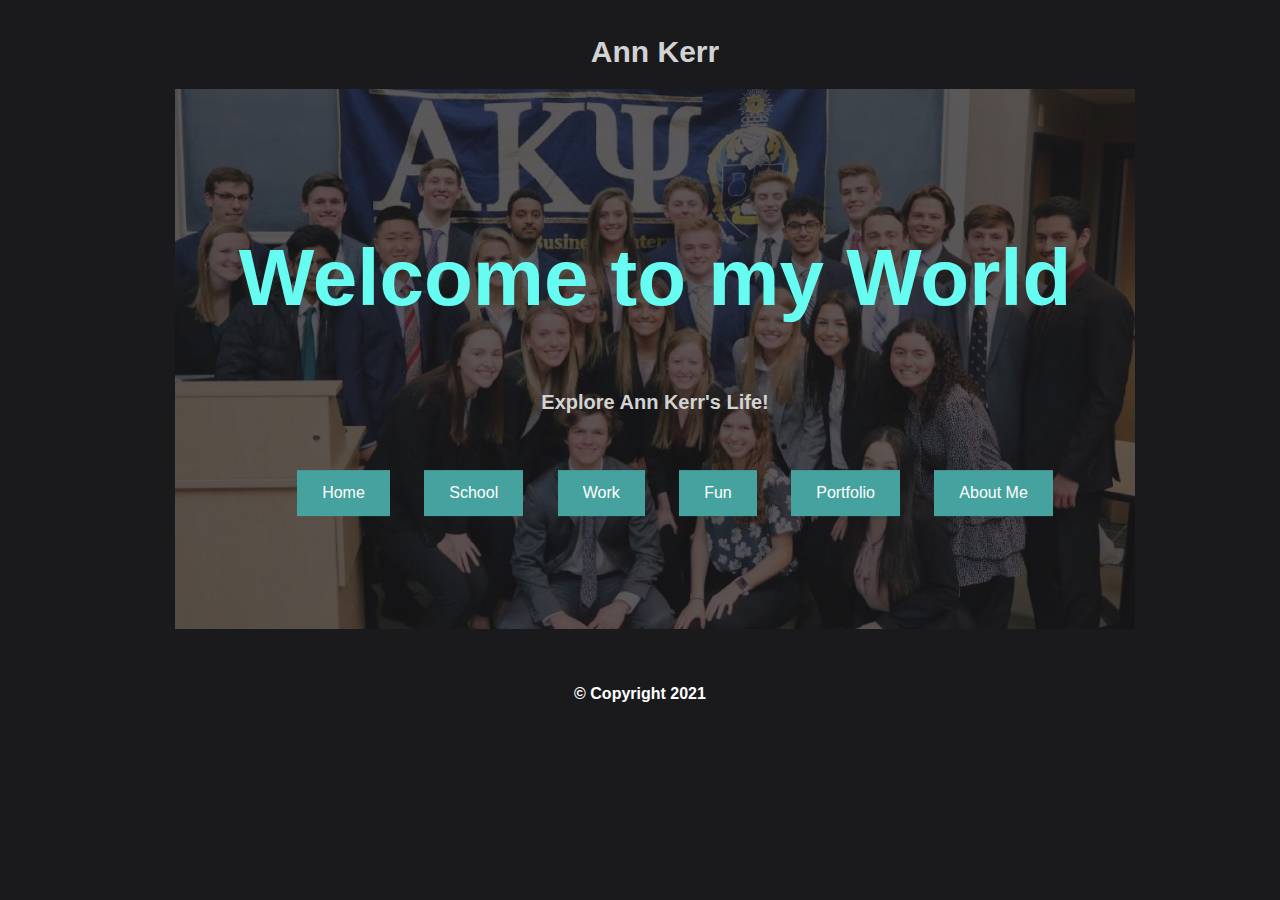
<file: index.html>
<!DOCTYPE html>
<html lang="en">
<head>
<meta charset="UTF-8">
<link rel="stylesheet" href="style.css"> 
<title>Ann's Life</title>

	<!--- Information you don't want to display to users --> 

</head>

	<body>
		
			<header> 
			<h1 style="font-size: 30px;">Ann Kerr</h1> 
			
			<div class="container">

 			<img class="mySlides" src="IMG_5345.jpg" alt="Ann with her AKPsi Pledge Class" title="Ann with her AKPsi Pledge Class" 
			  style="width:100%">
			<img class="mySlides" src="IMG_6413.jpg" alt="Ann on Badger Game Day" title="Ann on Badger Game Day"
			  style="width:100%" >
			  <img class="mySlides" src="fun.jpg" alt="Ann at Lollapalooza" title="Ann at Lollapalooza"
			  style="width:100%" >
			  <img class="mySlides" src="work.jpg" alt="Ann at Turnstyle Cycle" title="Ann at Turnstyle Cycle"
			  style="width:100%">
			  <img class="mySlides" src="brother.jpg" alt="Ann with her Brother" title="Ann with her Brother"
			  style="width:100%">
			  <img class="mySlides" src="IMG_2755.jpg" alt="Ann in Library Mall" title="Ann in Library Mall"
			  style="width:100%">

			<div class="centered">
				
			<h2 style="color:#66fcf1;">Welcome to my World</h2>

			<h3 style="color:lightgray;"> Explore Ann Kerr's Life! </h3>

			<nav>
			<ul>
				<li><a href="index.html">Home</a></li>
				<li><a href="school.html">School</a></li>
				<li><a href="work.html">Work</a></li>
				<li><a href="fun.html">Fun</a></li>
				<li><a href="https://ann-kerr.com">Portfolio</a></li>
				<li><a href="aboutme.html">About Me</a></li>
			</ul>
			</nav>

			</div>

			</div>
			
			</header>

			<section>


  			<script>
		
			var myIndex = 0;
			carousel();

			function carousel() {
			  var i;
			  var x = document.getElementsByClassName("mySlides");
			  for (i = 0; i < x.length; i++) {
			     x[i].style.display = "none";
			  }
			  myIndex++;
			  if (myIndex > x.length) {myIndex = 1}
			  x[myIndex-1].style.display = "block";
			  setTimeout(carousel, 2000);
			}


			</script>

			</section>


			<footer> 
			<h4>&copy; Copyright 2021</h4>
			</footer>
	</body>

</html>
</file>
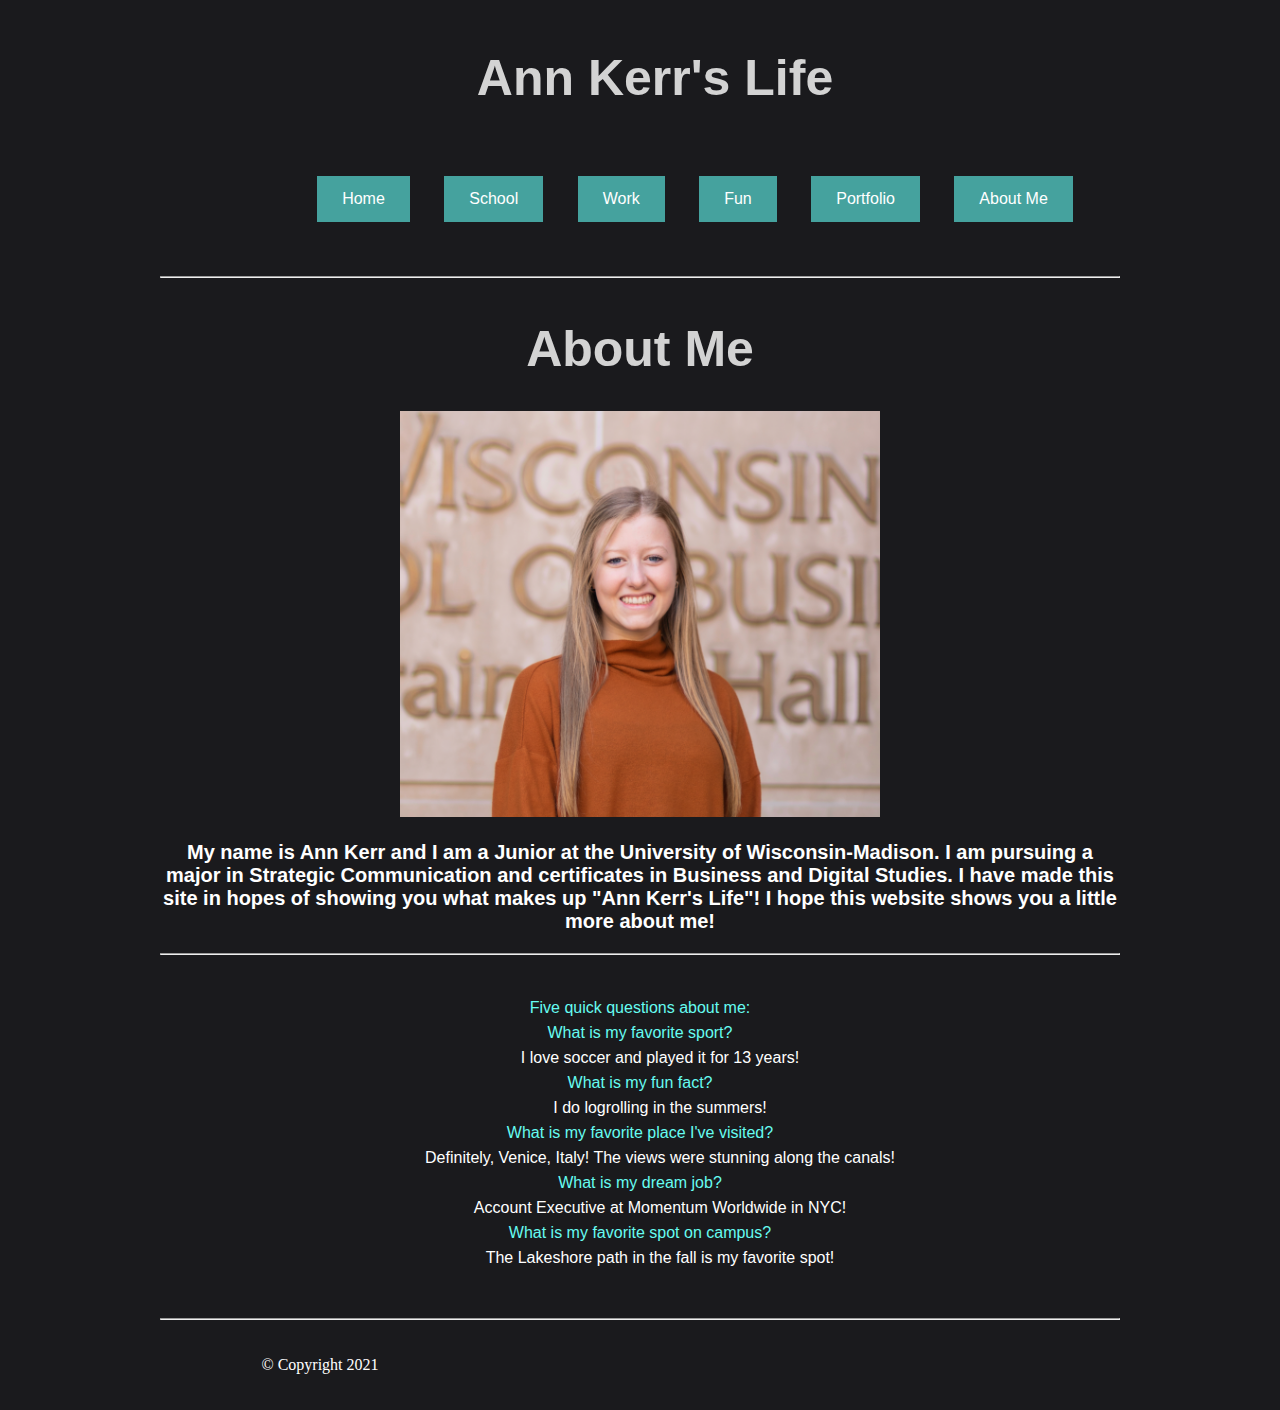
<file: aboutme.html>
<!DOCTYPE html>
<html lang="en">
<head> 
<meta charset="UTF-8">
<link rel="stylesheet" href="style.css"> 
<title>Ann's Life</title>

	<!--- Information you don't want to display to users --> 

</head>

	<body>
		<!--- Enter code below this comment. Remember all code you want to display to users needs to be between the <body> tags --> 

			<header> 
			<h1>Ann Kerr's Life</h1> 
			<nav>
			<ul>
				<li><a href="index.html">Home</a></li>
				<li><a href="school.html">School</a></li>
				<li><a href="work.html">Work</a></li>
				<li><a href="fun.html">Fun</a></li>
				<li><a href="https://ann-kerr.com">Portfolio</a></li>
				<li><a href="aboutme.html">About Me</a></li>

			</ul>
			</nav>
			</header>
<hr>
			<section>

			<h1> About Me </h1>


			<img src="me.png" alt="Headshot of Ann" title="Headshot of Ann" style="width: 50%;">
			<h3> My name is Ann Kerr and I am a Junior at the University of Wisconsin-Madison. I am pursuing a major in Strategic Communication and certificates in Business and Digital Studies. I have made this site in hopes of showing you what makes up "Ann Kerr's Life"! I hope this website shows you a little more about me! </h3>
<hr>

			<dl>
				<dt>Five quick questions about me:</dt>

			    <dt>What is my favorite sport?</dt>
			    <dd>I love soccer and played it for 13 years!</dd>

			    <dt>What is my fun fact?</dt>
			    <dd>I do logrolling in the summers!</dd>

			    <dt>What is my favorite place I've visited?</dt>
			    <dd>Definitely, Venice, Italy! The views were stunning along the canals!</dd>

			    <dt>What is my dream job?</dt>
			    <dd>Account Executive at Momentum Worldwide in NYC!</dd>

			    <dt>What is my favorite spot on campus?</dt>
			    <dd>The Lakeshore path in the fall is my favorite spot!</dd>

			</dl>

			</section>

<hr>

			<footer> 
			<p>&copy; Copyright 2021</p>
			</footer>
	</body>

</html>
</file>
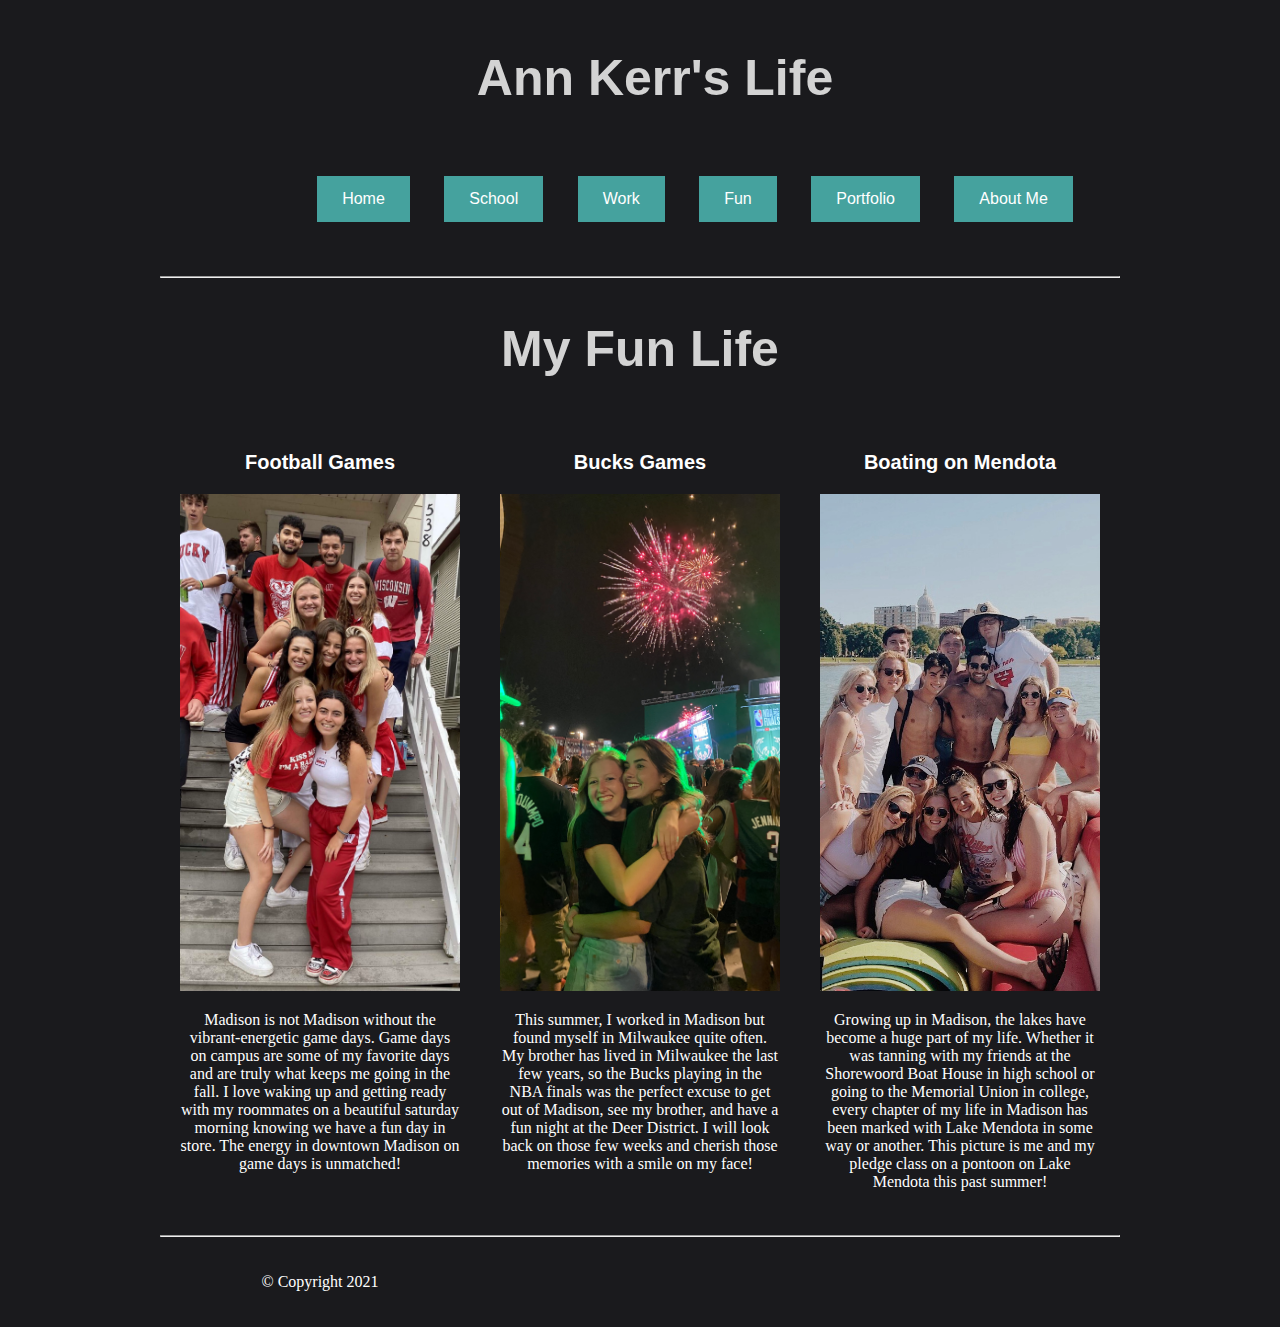
<file: fun.html>
<!DOCTYPE html>
<html lang="en">
<head>
<meta charset="UTF-8">
<link rel="stylesheet" href="style.css"> 
<title>Ann's Life</title>

	<!--- Information you don't want to display to users --> 

</head>

	<body>
		<!--- Enter code below this comment. Remember all code you want to display to users needs to be between the <body> tags --> 

			<header> 
			<h1>Ann Kerr's Life</h1> 
			<nav>
			<ul>
				<li><a href="index.html">Home</a></li>
				<li><a href="school.html">School</a></li>
				<li><a href="work.html">Work</a></li>
				<li><a href="fun.html">Fun</a></li>
				<li><a href="https://ann-kerr.com">Portfolio</a></li>
				<li><a href="aboutme.html">About Me</a></li>

			</ul>
			</nav>
			</header>
<hr>
			<section>

			<h1> My Fun Life </h1>

			<article>
			<h3> Football Games </h3>
			<img src="IMG_6038.jpg" alt="Ann at a game day tailgate" title="Ann at a game day tailgate" 
			width="280" height="497">
			<p>
			Madison is not Madison without the vibrant-energetic game days. Game days on campus are some of my favorite days and are truly what keeps me going in the fall. I love waking up and getting ready with my roommates on a beautiful saturday morning knowing we have a fun day in store. The energy in downtown Madison on game days is unmatched!
			</p>		
			</article>

			<article>
			<h3> Bucks Games </h3>
			<img src="IMG_8463.JPG" alt="Ann at a Buck's Game" title="Ann at a Buck's Game" width="280" height="497">
			<p>
			This summer, I worked in Madison but found myself in Milwaukee quite often. My brother has lived in Milwaukee the last few years, so the Bucks playing in the NBA finals was the perfect excuse to get out of Madison, see my brother, and have a fun night at the Deer District. I will look back on those few weeks and cherish those memories with a smile on  my face!
			</p>	
			</article>

			<article>
			<h3> Boating on Mendota </h3>  
			<img src="FullSizeRender3.jpg" alt="Ann on Lake Mendota with friends" title="Ann on Lake Mendota with friends" width="280" height="497">
			<p>
			Growing up in Madison, the lakes have become a huge part of my life. Whether it was tanning with my friends at the Shorewoord Boat House in high school or going to the Memorial Union in college, every chapter of my life in Madison has been marked with Lake Mendota in some way or another. This picture is me and my pledge class on a pontoon on Lake Mendota this past summer! 
			</p>		
			</article>



				</section>

<hr>
			<footer> 
			<p>&copy; Copyright 2021</p>

			</footer>
	</body>

</html>
</file>
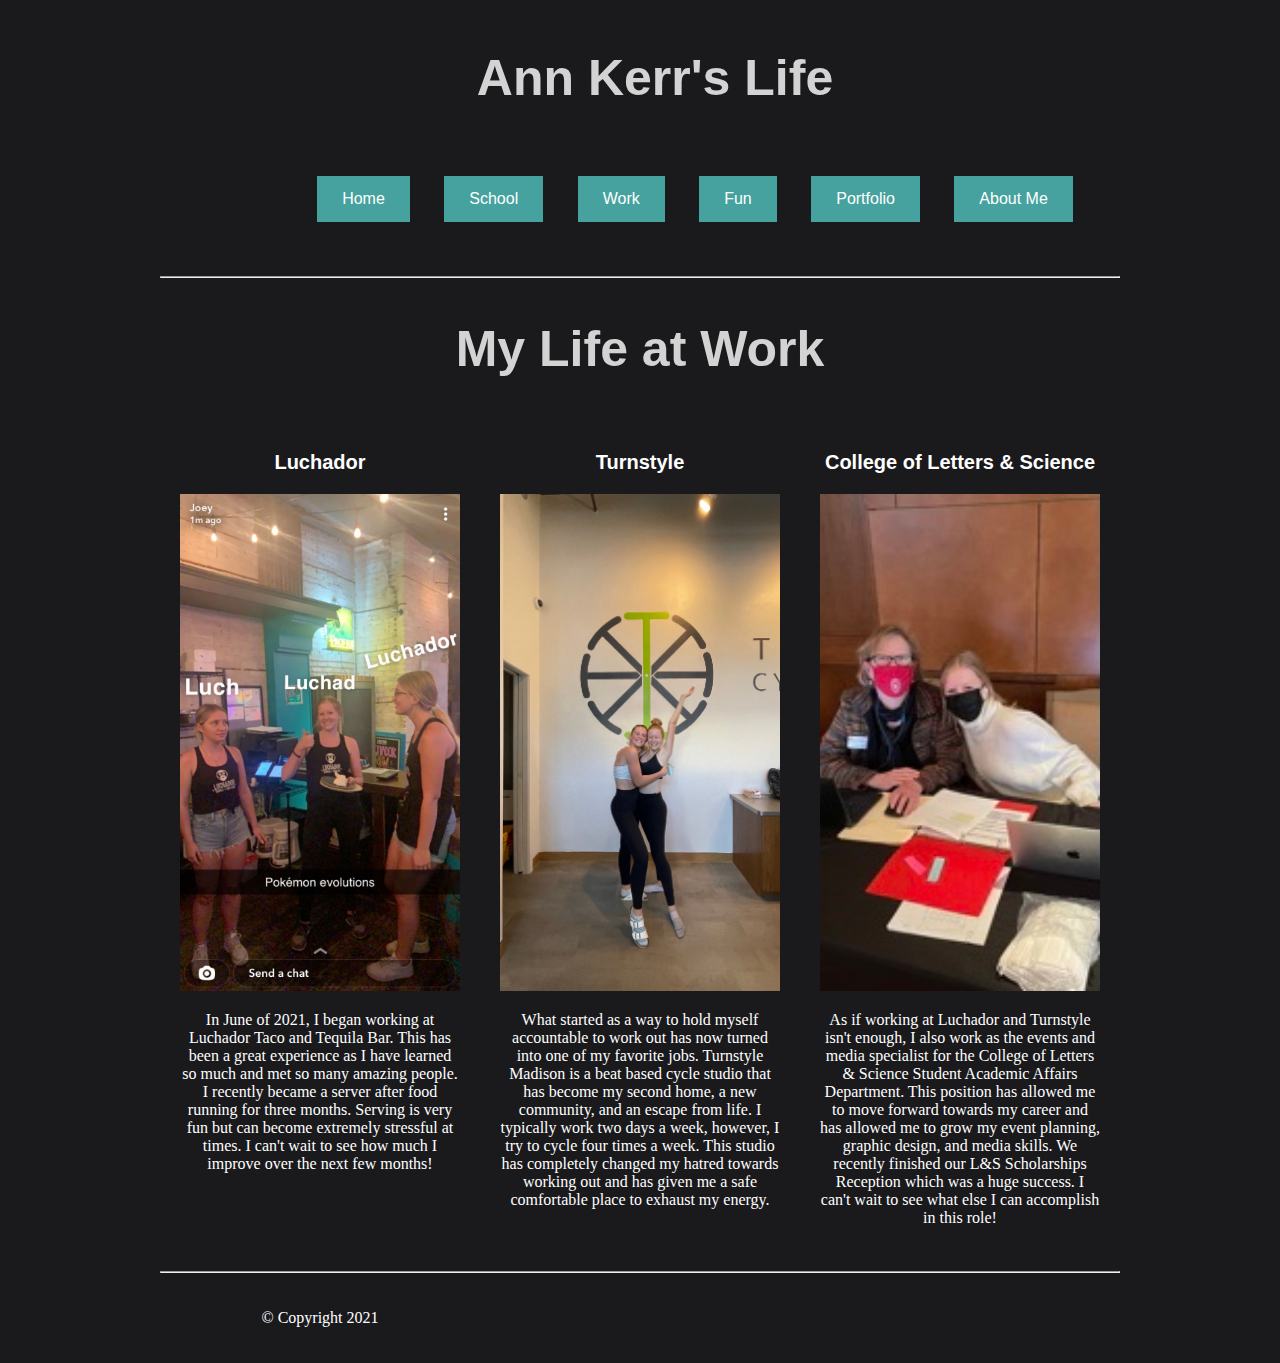
<file: work.html>
<!DOCTYPE html>
<html lang="en">
<head>
<meta charset="UTF-8">
<link rel="stylesheet" href="style.css"> 
<title>Ann's Life</title>

	<!--- Information you don't want to display to users --> 

</head>

	<body>
		<!--- Enter code below this comment. Remember all code you want to display to users needs to be between the <body> tags --> 

			<header> 
			<h1>Ann Kerr's Life</h1> 
			<nav>
			<ul>
				<li><a href="index.html">Home</a></li>
				<li><a href="school.html">School</a></li>
				<li><a href="work.html">Work</a></li>
				<li><a href="fun.html">Fun</a></li>
				<li><a href="https://ann-kerr.com">Portfolio</a></li>
				<li><a href="aboutme.html">About Me</a></li>

			</ul>
			</nav>
			</header>
<hr>
			<section>

			<h1> My Life at Work </h1>

			<article>
			<h3> Luchador </h3>
			<img src="IMG_5546.PNG" alt="Ann at Luchador" title="Ann at Luchador" 
			width="280" height="497">
			<p>
			In June of 2021, I began working at Luchador Taco and Tequila Bar. This has been a great experience as I have learned so much and met so many amazing people. I recently became a server after food running for three months. Serving is very fun but can become extremely stressful at times. I can't wait to see how much I improve over the next few months!
			</p>		
			</article>

			<article>
			<h3> Turnstyle </h3>
			<img src="style2.jpg" alt="Ann at Turnstyle Cycle" title="Ann at Turnstyle Cycle" 
			width="280" height="497">
			<p>
			What started as a way to hold myself accountable to work out has now turned into one of my favorite jobs. Turnstyle Madison is a beat based cycle studio that has become my second home, a new community, and an escape from life. I typically work two days a week, however, I try to cycle four times a week. This studio has completely changed my hatred towards working out and has given me a safe comfortable place to exhaust my energy.  
			</p>		
			</article>

			<article>
			<h3> College of Letters & Science</h3>
			<img src="thumbnail_IMG_0318.jpg" alt="Ann at a Letters and Science Event" title="Ann at a Letters and Science Event" width="280" height="497">
			<p>
			As if working at Luchador and Turnstyle isn't enough, I also work as the events and media specialist for the College of Letters & Science Student Academic Affairs Department. This position has allowed me to move forward towards my career and has allowed me to grow my event planning, graphic design, and media skills. We recently finished our L&S Scholarships Reception which was a huge success. I can't wait to see what else I can accomplish in this role!
			</p>	
			</article>


				</section>

<hr>
			<footer> 
			<p>&copy; Copyright 2021</p>

			</footer>
	</body>

</html>
</file>
<file: style.css>
* {
  font-family: Arial, Helvetica, sans-serif;
  color:white;
  text-align: center;
} 

header {
width: 960px;
background: #1a1a1d;
overflow: hidden;
padding: 10px;
margin: 5px;

}

footer{
background: #1a1a1d;
   padding:  10px;
  margin: 10px;
}

dl {
  display: block;
  margin-top: 40px;
  margin-bottom: 40px;
  margin-left: 0;
  margin-right: 0;
  line-height: 25px;
}

dt{
  text-align: center;
  color:#66fcf1;
}

dd{
text-align: center;
}

.mySlides {
  object-fit: cover;
  opacity: 0.3;
}

.container {
  position: relative;
  text-align: center;
  color: white;} 

.centered {
  position: absolute;
  color: white;
  top: 50%;
  left: 50%;
  transform: translate(-50%, -50%);
} 

h1{
  color: lightgray;
  font-size: 50px;
}

h2 {
  color: #66fcf1;
  font-size: 80px;
}

h3 {
  font-size: 20px;
}

body {
  width: 960px;
  margin: 0 auto;
  background: #1a1a1d;
} 

nav { 
  width: 960px;
  padding:  10px;
  margin: 10px;
  display: inline-block;
 }


a:link, a:visited {
  background-color: #45a29e;
  color: white;
  padding: 14px 25px;
  text-align: center; 
  text-decoration: none;
  display: inline-block;
}

a:hover, a:active {
  background-color: #66fcf1;
}

li {
display: inline;
padding: 15px;
}

section {
overflow: auto;
width: 960px;
align-content: center;
}


main {
   padding:  10px;
  margin: 10px;
  align-content: center;

}

article {
  background: #1a1a1d;
   padding:  10px;
  margin: 10px;
  width: 280px;
  align-content: center;
  float:  left;
}

p {
  width: 280px;
  font-family: "Times New Roman", Times, serif;
}
</file>
